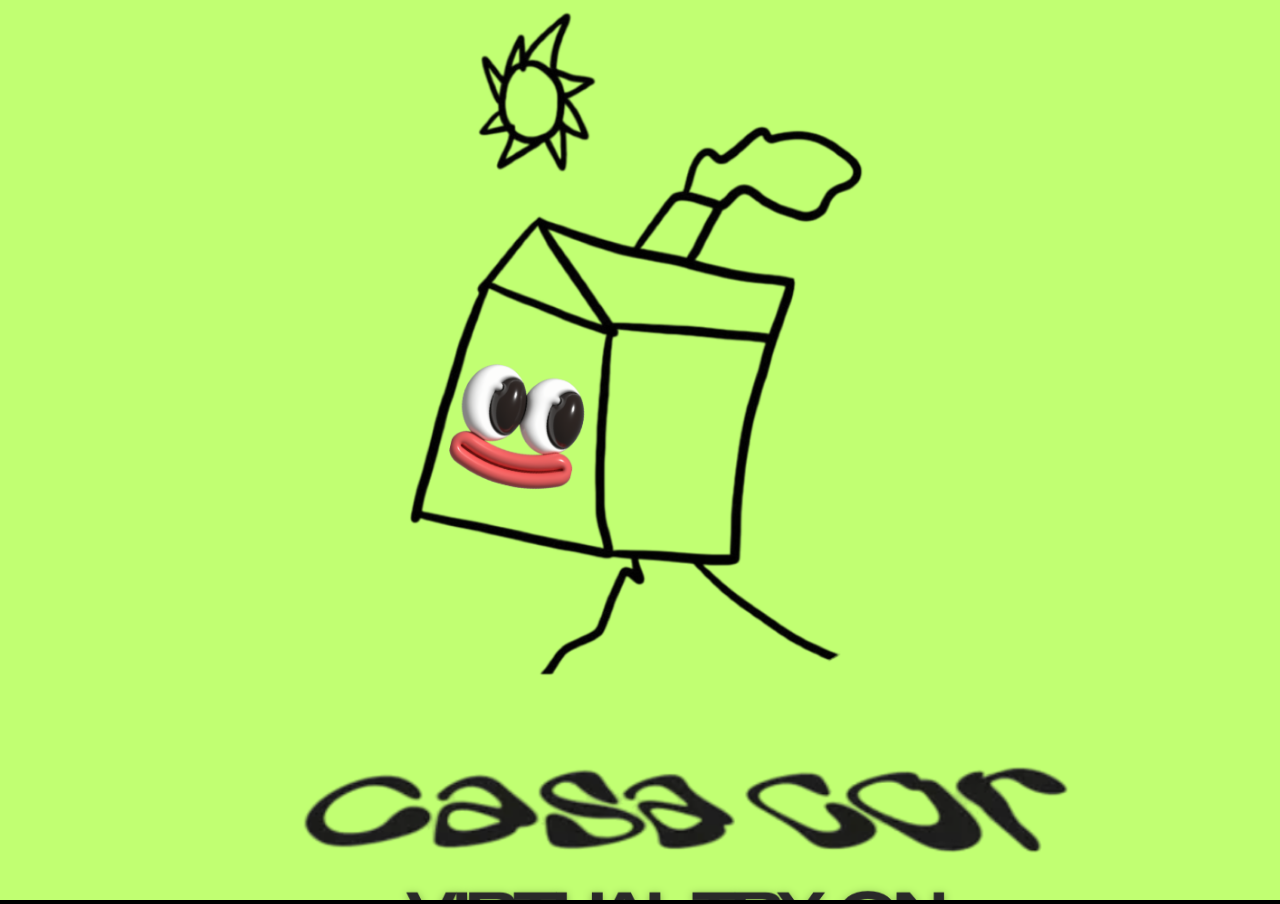
<file: index.html>
<!DOCTYPE html>
<html lang="es">
<head>
  <meta charset="UTF-8" />
  <meta name="viewport" content="width=device-width, initial-scale=1.0" />
  <title>Inicio</title>
  <link rel="stylesheet" href="style.css" />
</head>
<body class="inicio">
  <img src="logo.png" alt="Logo" id="logo">
  <script>
    document.getElementById("logo").addEventListener("click", () => {
      window.open("probador.html", "_blank");
    });
  </script>
</body>
</html>
</file>
<file: style.css>
/* Página de inicio */
body.inicio {
  margin: 0;
  padding: 0;
  background: #000;
}

#logo {
  width: 100vw;
  height: 100vh;
  object-fit: cover;
  cursor: pointer;
}

/* Probador */
body.probador {
  margin: 0;
  display: flex;
  flex-direction: column;
  height: 100vh;
  overflow: hidden;
}

canvas {
  width: 100vw;
  display: block;
}

#caraCanvas {
  height: 50vh;
}

.inferior {
  height: 50vh;
  position: relative;
  display: flex;
  align-items: center;
  justify-content: center;
}

#ropaCanvas {
  height: 100%;
}

button {
  position: absolute;
  top: 50%;
  transform: translateY(-50%);
  font-size: 2rem;
  background: rgba(0,0,0,0.5);
  color: white;
  border: none;
  padding: 10px;
  cursor: pointer;
  z-index: 10;
}

#prev {
  left: 10px;
}

#next {
  right: 10px;
}
</file>
